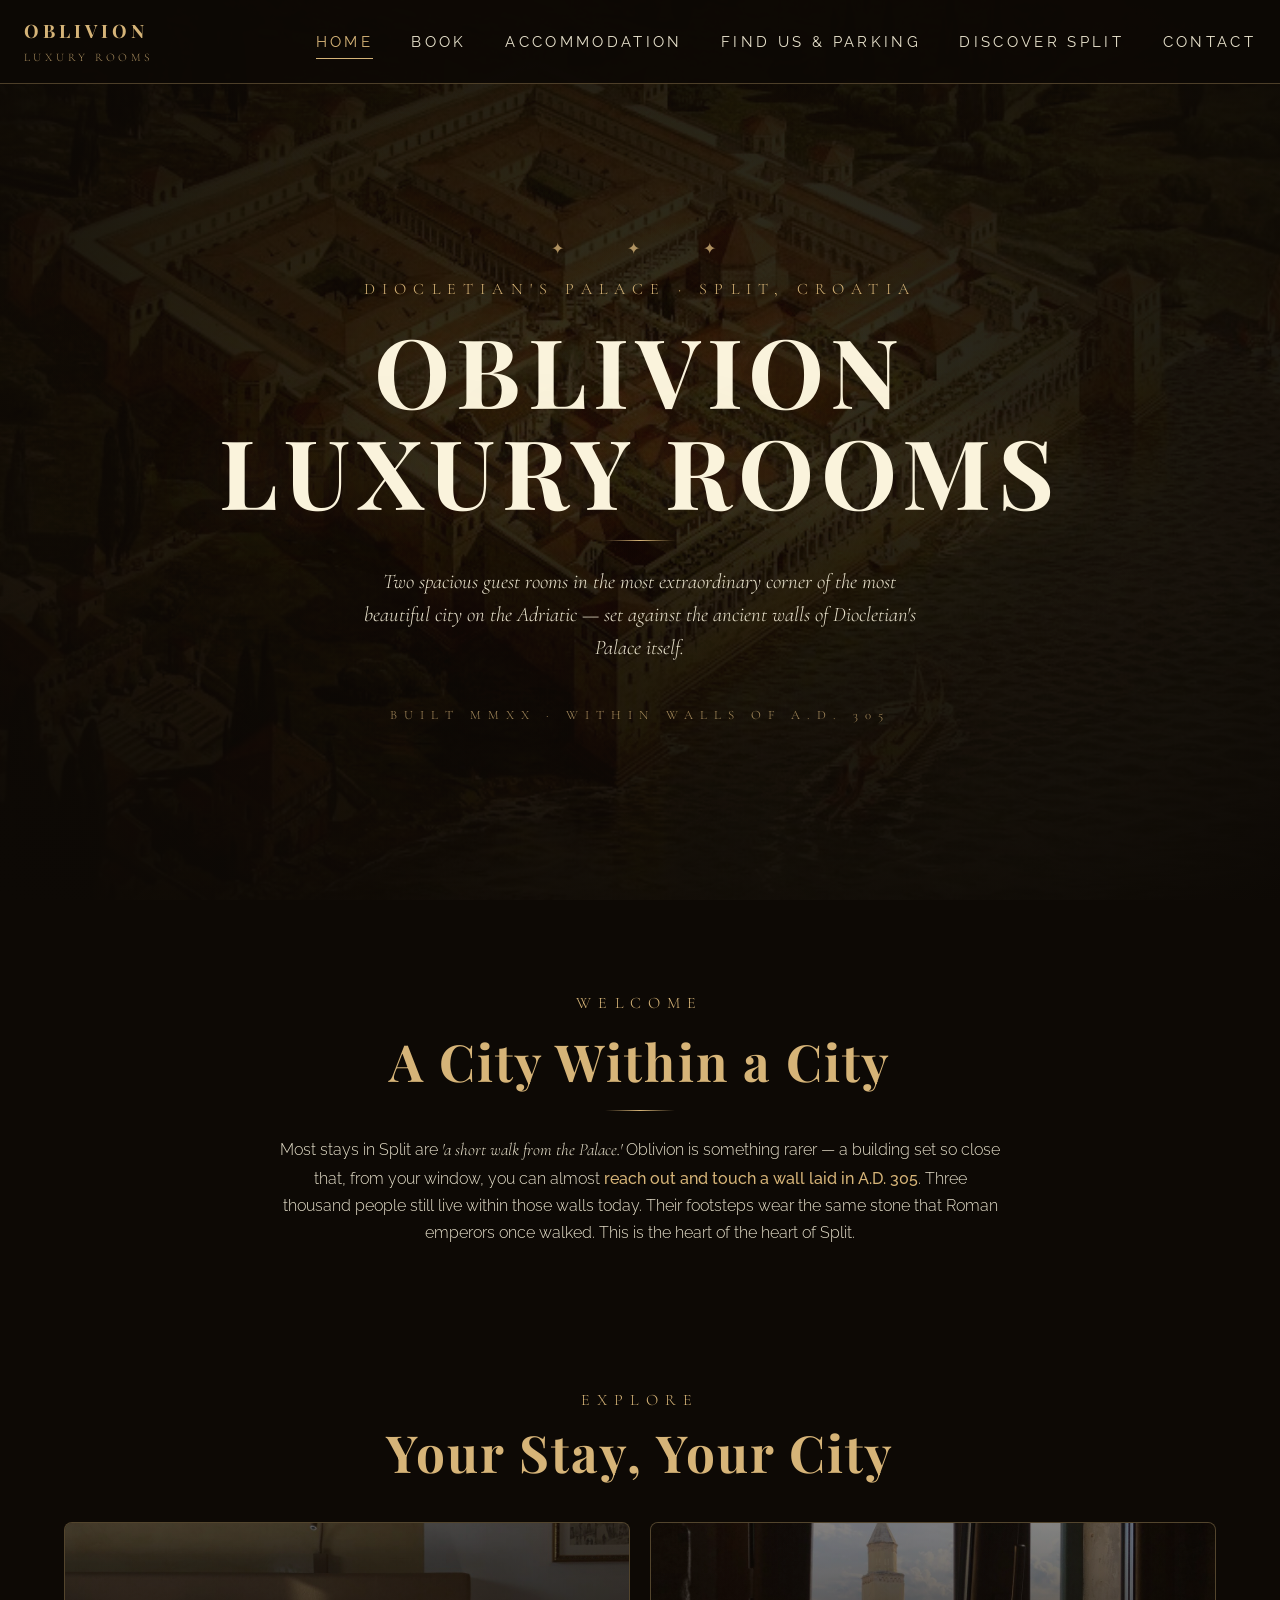
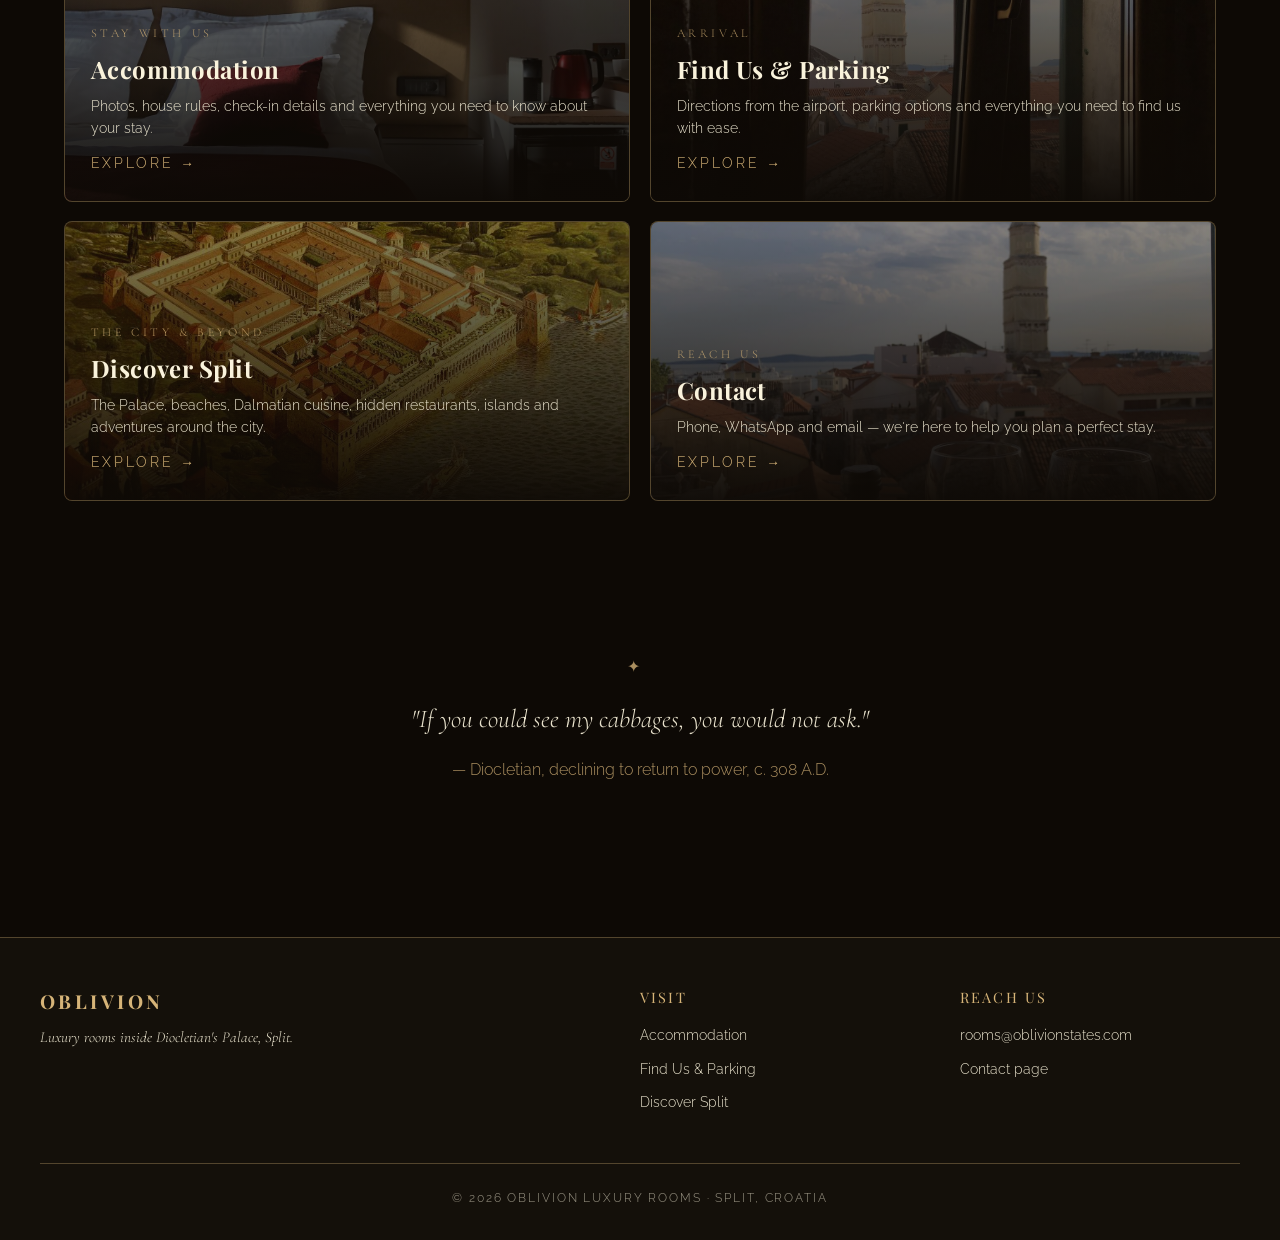
<file: index.html>
<!DOCTYPE html>
<html lang="en">
<head>
<meta charset="UTF-8">
<meta name="viewport" content="width=device-width, initial-scale=1.0">
<title>Oblivion Luxury Rooms — Diocletian's Palace, Split, Croatia</title>
<meta name="description" content="Two luxury guest rooms inside Diocletian's Palace in the heart of Split — where 1,700 years of history live and breathe.">
<!-- Open Graph / Twitter -->
<meta property="og:type" content="website">
<meta property="og:title" content="Oblivion Luxury Rooms — Inside Diocletian's Palace, Split">
<meta property="og:description" content="Two spacious guest rooms set against the ancient walls of Diocletian's Palace in the heart of Split — modern rustic interiors, sea and palace views.">
<meta property="og:url" content="https://rooms.oblivionstates.com/">
<meta property="og:image" content="https://rooms.oblivionstates.com/assets/images/split/diocletians-palace.jpg">
<meta property="og:site_name" content="Oblivion Luxury Rooms">
<meta name="twitter:card" content="summary_large_image">
<meta name="twitter:title" content="Oblivion Luxury Rooms — Inside Diocletian's Palace, Split">
<meta name="twitter:description" content="Two spacious guest rooms set against the ancient walls of Diocletian's Palace in the heart of Split — modern rustic interiors, sea and palace views.">
<meta name="twitter:image" content="https://rooms.oblivionstates.com/assets/images/split/diocletians-palace.jpg">

<link rel="icon" type="image/x-icon" href="assets/favicon/favicon.ico">
<link rel="icon" type="image/png" sizes="32x32" href="assets/favicon/favicon-32.png">
<link rel="icon" type="image/png" sizes="16x16" href="assets/favicon/favicon-16.png">
<link rel="apple-touch-icon" sizes="180x180" href="assets/favicon/apple-touch-icon.png">
<meta name="theme-color" content="#0d0905">

<link rel="preconnect" href="https://fonts.googleapis.com">
<link rel="preconnect" href="https://fonts.gstatic.com" crossorigin>
<link href="https://fonts.googleapis.com/css2?family=Playfair+Display:ital,wght@0,400;0,600;0,700;1,400&family=Raleway:wght@200;300;400;500;600&family=Cormorant+Garamond:ital,wght@0,300;0,400;1,300;1,400&display=swap" rel="stylesheet">
<link rel="stylesheet" href="assets/css/styles.css">
</head>
<body>

<!-- ─────────── NAVIGATION ─────────── -->
<nav class="nav">
  <div class="nav-inner">
    <a href="index.html" class="nav-brand">
      Oblivion
      <small>Luxury Rooms</small>
    </a>
    <button class="nav-toggle" aria-label="Menu">☰</button>
    <ul class="nav-links">
      <li><a href="index.html">Home</a></li>
      <li><a href="book.html">Book</a></li>
      <li><a href="rooms.html">Accommodation</a></li>
      <li><a href="getting-here.html">Find Us &amp; Parking</a></li>
      <li><a href="split.html">Discover Split</a></li>
      <li><a href="contact.html">Contact</a></li>
    </ul>
  </div>
</nav>

<!-- ─────────── HERO ─────────── -->
<header class="hero">
  <div class="hero-bg">
    <img src="assets/images/split/diocletians-palace.jpg" alt="Diocletian's Palace at night">
  </div>
  <div class="hero-content">
    <div class="ornament">✦ &nbsp; ✦ &nbsp; ✦</div>
    <span class="eyebrow">Diocletian's Palace · Split, Croatia</span>
    <h1 class="brand-display">OBLIVION<br>LUXURY ROOMS</h1>
    <div class="divider"></div>
    <p class="hero-tagline">Two spacious guest rooms in the most extraordinary corner of the most beautiful city on the Adriatic — set against the ancient walls of Diocletian's Palace itself.</p>
    <p class="hero-est">Built MMXX · Within walls of A.D. 305</p>
  </div>
</header>

<!-- ─────────── INTRO ─────────── -->
<section class="section">
  <div class="container text-center">
    <span class="eyebrow">Welcome</span>
    <h2 class="section-heading" style="margin-top:1rem;">A City Within a City</h2>
    <div class="divider"></div>
    <p class="body-text" style="max-width: 720px; margin: 1.5rem auto 0;">
      Most stays in Split are <em class="italic">'a short walk from the Palace.'</em> Oblivion is something rarer —
      a building set so close that, from your window, you can almost <span class="gold-em">reach out and touch a wall laid in A.D. 305</span>.
      Three thousand people still live within those walls today. Their footsteps wear the same stone that Roman emperors once walked.
      This is the heart of the heart of Split.
    </p>
  </div>
</section>

<!-- ─────────── EXPLORE TILES ─────────── -->
<section class="section-tight">
  <div class="container">
    <div class="text-center" style="margin-bottom: 2.5rem;">
      <span class="eyebrow">Explore</span>
      <h2 class="section-heading" style="margin-top: 0.6rem;">Your Stay, Your City</h2>
    </div>

    <div class="grid grid-2">
      <a href="rooms.html" class="tile">
        <div class="tile-bg"><img src="assets/images/rooms/room-37.jpg" alt="The rooms"></div>
        <div class="tile-content">
          <div class="tile-eyebrow">Stay With Us</div>
          <div class="tile-title">Accommodation</div>
          <p class="tile-desc">Photos, house rules, check-in details and everything you need to know about your stay.</p>
          <span class="tile-arrow">Explore →</span>
        </div>
      </a>

      <a href="getting-here.html" class="tile">
        <div class="tile-bg"><img src="assets/images/rooms/room-13.jpg" alt="Getting here"></div>
        <div class="tile-content">
          <div class="tile-eyebrow">Arrival</div>
          <div class="tile-title">Find Us &amp; Parking</div>
          <p class="tile-desc">Directions from the airport, parking options and everything you need to find us with ease.</p>
          <span class="tile-arrow">Explore →</span>
        </div>
      </a>

      <a href="split.html" class="tile">
        <div class="tile-bg"><img src="assets/images/split/diocletians-palace.jpg" alt="Discover Split"></div>
        <div class="tile-content">
          <div class="tile-eyebrow">The City &amp; Beyond</div>
          <div class="tile-title">Discover Split</div>
          <p class="tile-desc">The Palace, beaches, Dalmatian cuisine, hidden restaurants, islands and adventures around the city.</p>
          <span class="tile-arrow">Explore →</span>
        </div>
      </a>

      <a href="contact.html" class="tile">
        <div class="tile-bg"><img src="assets/images/rooms/room-15.jpg" alt="Contact us"></div>
        <div class="tile-content">
          <div class="tile-eyebrow">Reach Us</div>
          <div class="tile-title">Contact</div>
          <p class="tile-desc">Phone, WhatsApp and email — we're here to help you plan a perfect stay.</p>
          <span class="tile-arrow">Explore →</span>
        </div>
      </a>
    </div>
  </div>
</section>

<!-- ─────────── QUOTE / CLOSING ─────────── -->
<section class="section">
  <div class="container text-center">
    <div class="ornament">✦</div>
    <p class="italic" style="font-size: clamp(1.15rem, 2.2vw, 1.6rem); color: var(--text-dim); max-width: 700px; margin: 1.2rem auto 0; line-height: 1.6;">
      "If you could see my cabbages, you would not ask."
    </p>
    <p class="body-text" style="margin-top: 1rem; color: var(--gold-dim);">
      — Diocletian, declining to return to power, c. 308 A.D.
    </p>
  </div>
</section>

<!-- ─────────── FOOTER ─────────── -->
<footer class="footer">
  <div class="footer-inner">
    <div>
      <div class="footer-brand-name">Oblivion</div>
      <div class="footer-tagline">Luxury rooms inside Diocletian's Palace, Split.</div>
    </div>
    <div>
      <div class="footer-h">Visit</div>
      <ul>
        <li><a href="rooms.html">Accommodation</a></li>
        <li><a href="getting-here.html">Find Us &amp; Parking</a></li>
      <li><a href="split.html">Discover Split</a></li>
      </ul>
    </div>
    <div>
      <div class="footer-h">Reach Us</div>
      <ul>
        <li><a href="mailto:rooms@oblivionstates.com">rooms@oblivionstates.com</a></li>
        <li><a href="contact.html">Contact page</a></li>
      </ul>
    </div>
  </div>
  <div class="footer-bottom">
    © <span id="yr">2026</span> Oblivion Luxury Rooms · Split, Croatia
  </div>
</footer>

<script src="assets/js/main.js"></script>
<script>document.getElementById('yr').textContent = new Date().getFullYear();</script>
</body>
</html>
</file>
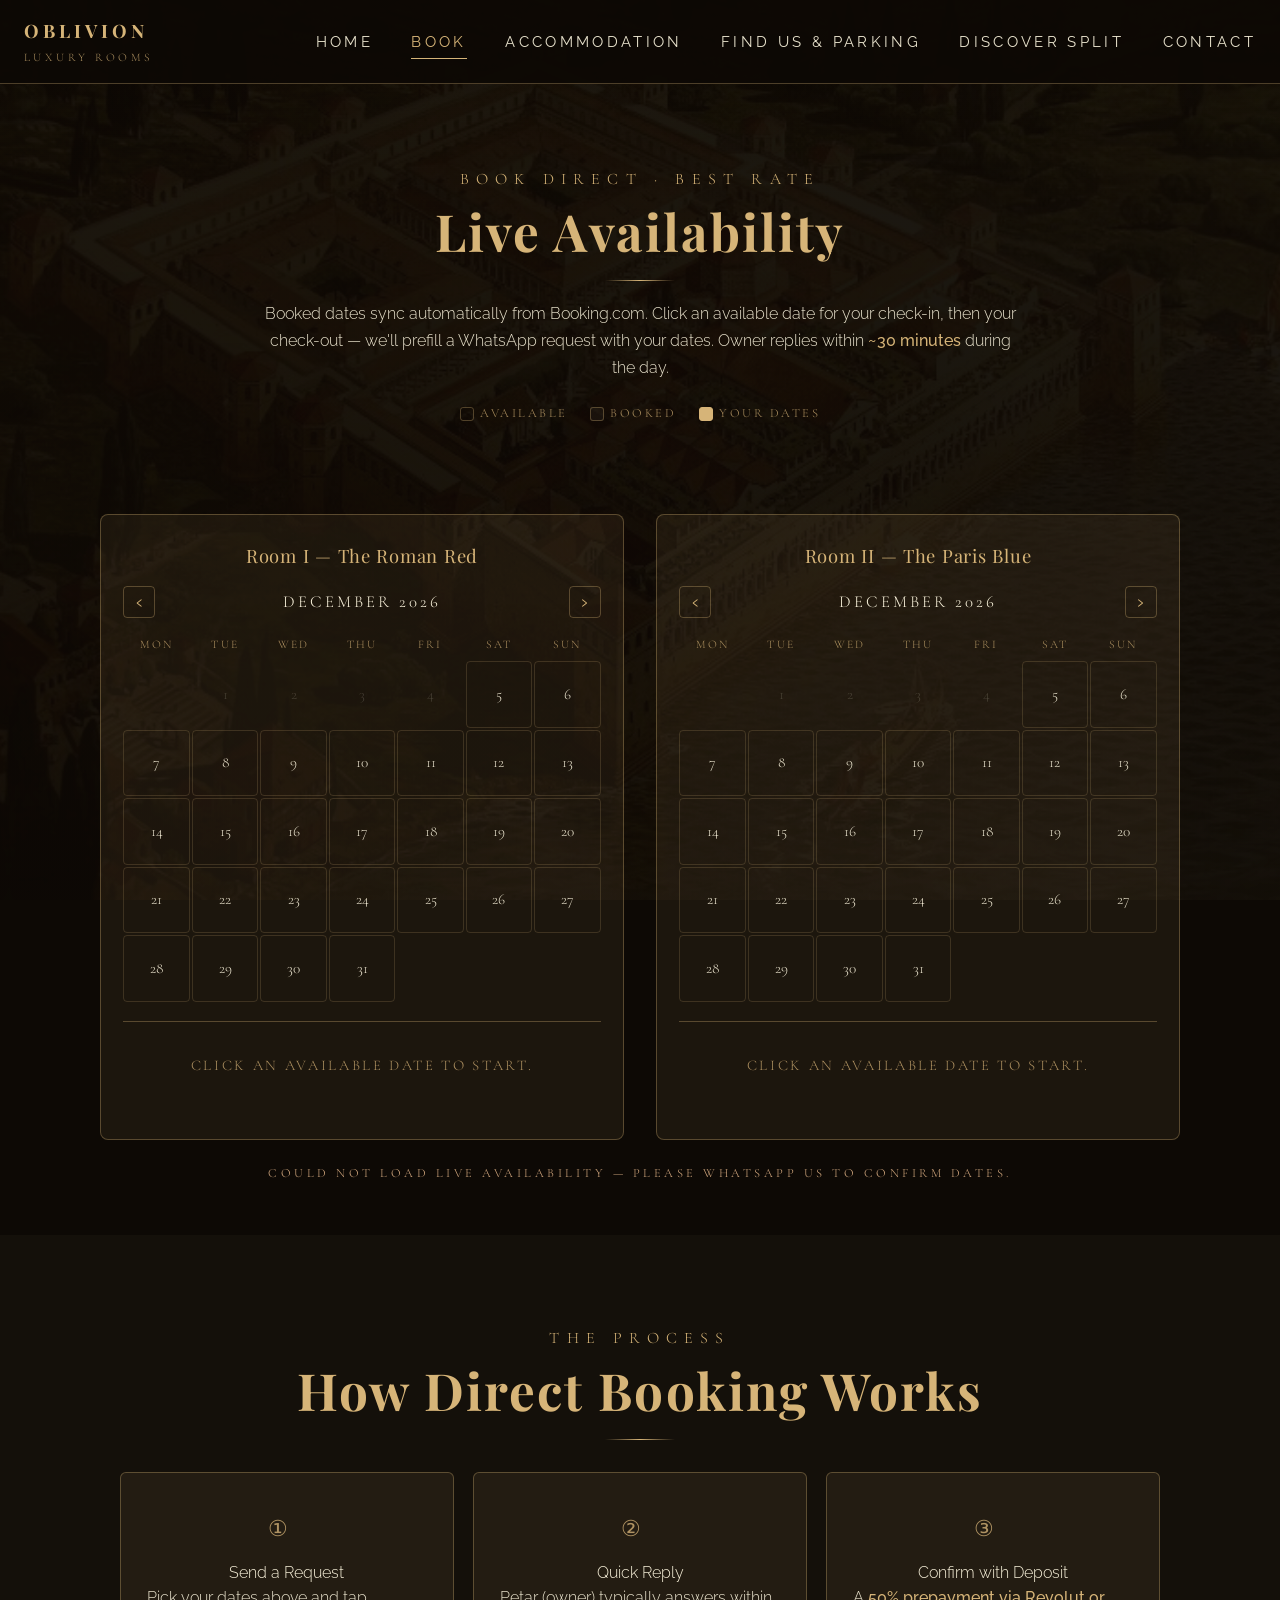
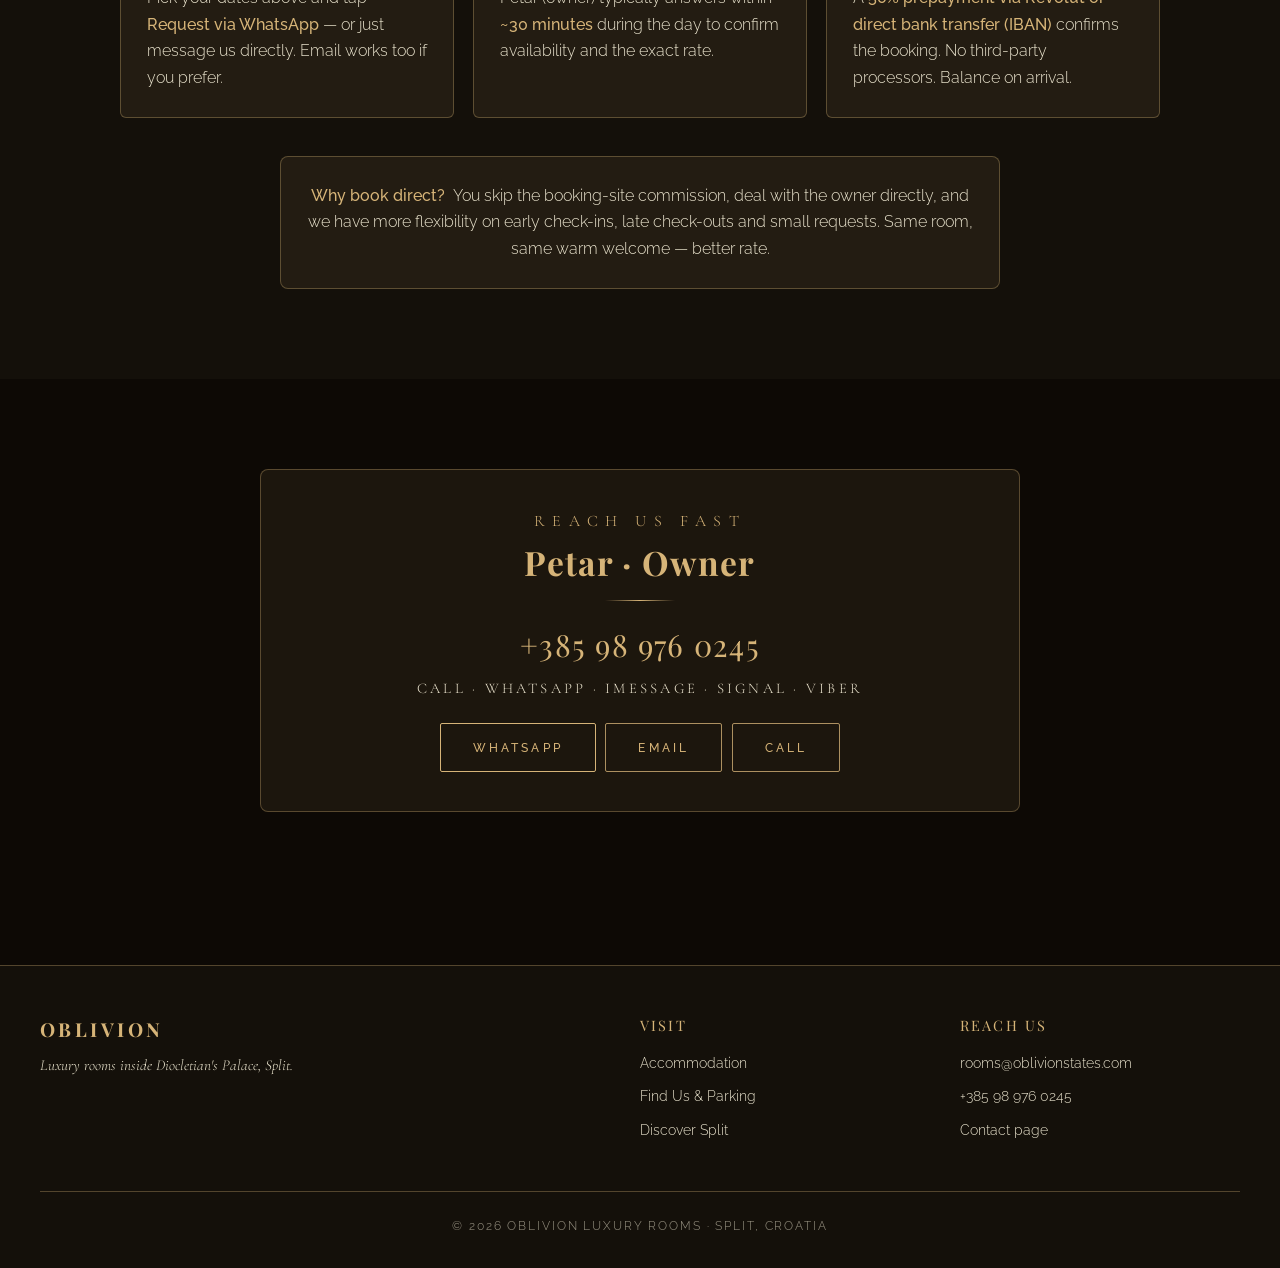
<file: book.html>
<!DOCTYPE html>
<html lang="en">
<head>
<meta charset="UTF-8">
<meta name="viewport" content="width=device-width, initial-scale=1.0">
<title>Book Direct — Oblivion Luxury Rooms, Split</title>
<meta name="description" content="Check live availability and book Oblivion Luxury Rooms direct — fastest reply on WhatsApp, prepayment via Revolut or IBAN.">
<!-- Open Graph / Twitter -->
<meta property="og:type" content="website">
<meta property="og:title" content="Book Direct — Oblivion Luxury Rooms, Split">
<meta property="og:description" content="Live availability for both rooms. Book direct via WhatsApp or email — owner replies within ~30 minutes.">
<meta property="og:url" content="https://rooms.oblivionstates.com/book.html">
<meta property="og:image" content="https://rooms.oblivionstates.com/assets/images/rooms/room-15.jpg">
<meta property="og:site_name" content="Oblivion Luxury Rooms">
<meta name="twitter:card" content="summary_large_image">
<meta name="twitter:title" content="Book Direct — Oblivion Luxury Rooms, Split">
<meta name="twitter:description" content="Live availability for both rooms. Book direct via WhatsApp or email — owner replies within ~30 minutes.">
<meta name="twitter:image" content="https://rooms.oblivionstates.com/assets/images/rooms/room-15.jpg">

<link rel="icon" type="image/x-icon" href="assets/favicon/favicon.ico">
<link rel="icon" type="image/png" sizes="32x32" href="assets/favicon/favicon-32.png">
<link rel="icon" type="image/png" sizes="16x16" href="assets/favicon/favicon-16.png">
<link rel="apple-touch-icon" sizes="180x180" href="assets/favicon/apple-touch-icon.png">
<meta name="theme-color" content="#0d0905">

<link rel="preconnect" href="https://fonts.googleapis.com">
<link rel="preconnect" href="https://fonts.gstatic.com" crossorigin>
<link href="https://fonts.googleapis.com/css2?family=Playfair+Display:ital,wght@0,400;0,600;0,700;1,400&family=Raleway:wght@200;300;400;500;600&family=Cormorant+Garamond:ital,wght@0,300;0,400;1,300;1,400&display=swap" rel="stylesheet">
<link rel="stylesheet" href="assets/css/styles.css">
</head>
<body style="padding-top: 76px;">

<!-- ─────────── NAVIGATION ─────────── -->
<nav class="nav">
  <div class="nav-inner">
    <a href="index.html" class="nav-brand">Oblivion<small>Luxury Rooms</small></a>
    <button class="nav-toggle" aria-label="Menu">☰</button>
    <ul class="nav-links">
      <li><a href="index.html">Home</a></li>
      <li><a href="book.html">Book</a></li>
      <li><a href="rooms.html">Accommodation</a></li>
      <li><a href="getting-here.html">Find Us &amp; Parking</a></li>
      <li><a href="split.html">Discover Split</a></li>
      <li><a href="contact.html">Contact</a></li>
    </ul>
  </div>
</nav>

<!-- ─────────── INTRO ─────────── -->
<section class="section">
  <div class="container">
    <div class="text-center" style="max-width: 760px; margin: 0 auto;">
      <span class="eyebrow">Book Direct · Best Rate</span>
      <h1 class="section-heading" style="margin-top: 0.6rem;">Live Availability</h1>
      <div class="divider"></div>
      <p class="body-text" style="margin-top: 1.2rem;">
        Booked dates sync automatically from Booking.com. Click an available date for your check-in, then your check-out — we'll prefill a WhatsApp request with your dates. Owner replies within <span class="gold-em">~30 minutes</span> during the day.
      </p>

      <div class="cal-legend" style="margin-top: 1.4rem;">
        <span class="cal-legend-item"><span class="cal-legend-swatch is-available"></span>Available</span>
        <span class="cal-legend-item"><span class="cal-legend-swatch is-booked"></span>Booked</span>
        <span class="cal-legend-item"><span class="cal-legend-swatch is-selected"></span>Your dates</span>
      </div>
    </div>
  </div>
</section>

<!-- ─────────── CALENDARS ─────────── -->
<section id="availability" class="section-tight" style="padding-top: 0;">
  <div class="container">
    <div class="availability-grid">
      <div class="cal-wrap" data-room="red">
        <div class="cal-room-name">Room I — The Roman Red</div>
        <div class="cal-body"></div>
        <div class="cal-summary-slot"></div>
      </div>
      <div class="cal-wrap" data-room="blue">
        <div class="cal-room-name">Room II — The Paris Blue</div>
        <div class="cal-body"></div>
        <div class="cal-summary-slot"></div>
      </div>
    </div>

    <div class="cal-status">Loading live availability…</div>
  </div>
</section>

<!-- ─────────── HOW DIRECT BOOKING WORKS ─────────── -->
<section class="section" style="background: var(--bg-soft);">
  <div class="container">
    <div class="text-center" style="margin-bottom: 2rem;">
      <span class="eyebrow">The Process</span>
      <h2 class="section-heading" style="margin-top: 0.6rem;">How Direct Booking Works</h2>
      <div class="divider"></div>
    </div>

    <div class="grid grid-3" style="max-width: 1040px; margin: 0 auto;">
      <div class="card text-center">
        <div class="ornament" style="font-size: 1.4rem;">①</div>
        <div class="card-h" style="margin-top: 0.6rem;">Send a Request</div>
        <div class="card-body">
          Pick your dates above and tap <span class="gold-em">Request via WhatsApp</span> — or just message us directly. Email works too if you prefer.
        </div>
      </div>
      <div class="card text-center">
        <div class="ornament" style="font-size: 1.4rem;">②</div>
        <div class="card-h" style="margin-top: 0.6rem;">Quick Reply</div>
        <div class="card-body">
          Petar (owner) typically answers within <span class="gold-em">~30 minutes</span> during the day to confirm availability and the exact rate.
        </div>
      </div>
      <div class="card text-center">
        <div class="ornament" style="font-size: 1.4rem;">③</div>
        <div class="card-h" style="margin-top: 0.6rem;">Confirm with Deposit</div>
        <div class="card-body">
          A <span class="gold-em">50% prepayment via Revolut or direct bank transfer (IBAN)</span> confirms the booking. No third-party processors. Balance on arrival.
        </div>
      </div>
    </div>

    <div class="text-center" style="margin: 2.4rem auto 0; max-width: 720px; padding: 1.6rem 1.4rem; border: 1px solid var(--gold-faint); border-radius: 8px; background: var(--gold-bg);">
      <p class="body-text" style="font-size: 0.98rem;">
        <span class="gold-em">Why book direct?</span> &nbsp;You skip the booking-site commission, deal with the owner directly, and we have more flexibility on early check-ins, late check-outs and small requests. Same room, same warm welcome — better rate.
      </p>
    </div>
  </div>
</section>

<!-- ─────────── FAST CONTACT ─────────── -->
<section class="section">
  <div class="container">
    <div class="text-center" style="max-width: 760px; margin: 0 auto; padding: 2.4rem 1.6rem; border: 1px solid var(--gold-faint); border-radius: 8px; background: var(--gold-bg);">
      <span class="eyebrow">Reach Us Fast</span>
      <h2 class="section-heading" style="margin-top: 0.5rem; font-size: clamp(1.5rem, 2.8vw, 2.1rem);">Petar · Owner</h2>
      <div class="divider"></div>

      <div style="margin-top: 1.2rem; font-family: 'Playfair Display', serif; font-size: clamp(1.3rem, 3vw, 1.9rem); color: var(--gold); letter-spacing: 0.04em;">
        <a href="tel:+385989760245" style="color: var(--gold);">+385 98 976 0245</a>
      </div>
      <p style="margin-top: 0.5rem; font-family: 'Cormorant Garamond', serif; color: var(--text-dim); font-size: 0.92rem; letter-spacing: 0.22em; text-transform: uppercase;">
        Call · WhatsApp · iMessage · Signal · Viber
      </p>

      <div style="margin-top: 1.4rem; display: flex; gap: 0.6rem; justify-content: center; flex-wrap: wrap;">
        <a href="https://wa.me/385989760245?text=Hi%20Petar%2C%20I%27d%20like%20to%20check%20availability%20at%20Oblivion%20for%20%5Bdates%5D." target="_blank" rel="noopener" class="btn">WhatsApp</a>
        <a href="mailto:rooms@oblivionstates.com?subject=Booking%20Enquiry%20%E2%80%94%20Oblivion%20Luxury%20Rooms" class="btn btn-ghost">Email</a>
        <a href="tel:+385989760245" class="btn btn-ghost">Call</a>
      </div>
    </div>
  </div>
</section>

<!-- ─────────── FOOTER ─────────── -->
<footer class="footer">
  <div class="footer-inner">
    <div>
      <div class="footer-brand-name">Oblivion</div>
      <div class="footer-tagline">Luxury rooms inside Diocletian's Palace, Split.</div>
    </div>
    <div>
      <div class="footer-h">Visit</div>
      <ul>
        <li><a href="rooms.html">Accommodation</a></li>
        <li><a href="getting-here.html">Find Us &amp; Parking</a></li>
        <li><a href="split.html">Discover Split</a></li>
      </ul>
    </div>
    <div>
      <div class="footer-h">Reach Us</div>
      <ul>
        <li><a href="mailto:rooms@oblivionstates.com">rooms@oblivionstates.com</a></li>
        <li><a href="tel:+385989760245">+385 98 976 0245</a></li>
        <li><a href="contact.html">Contact page</a></li>
      </ul>
    </div>
  </div>
  <div class="footer-bottom">© <span id="yr">2026</span> Oblivion Luxury Rooms · Split, Croatia</div>
</footer>

<script src="assets/js/main.js"></script>
<script src="assets/js/availability.js"></script>
<script>document.getElementById('yr').textContent = new Date().getFullYear();</script>
</body>
</html>
</file>
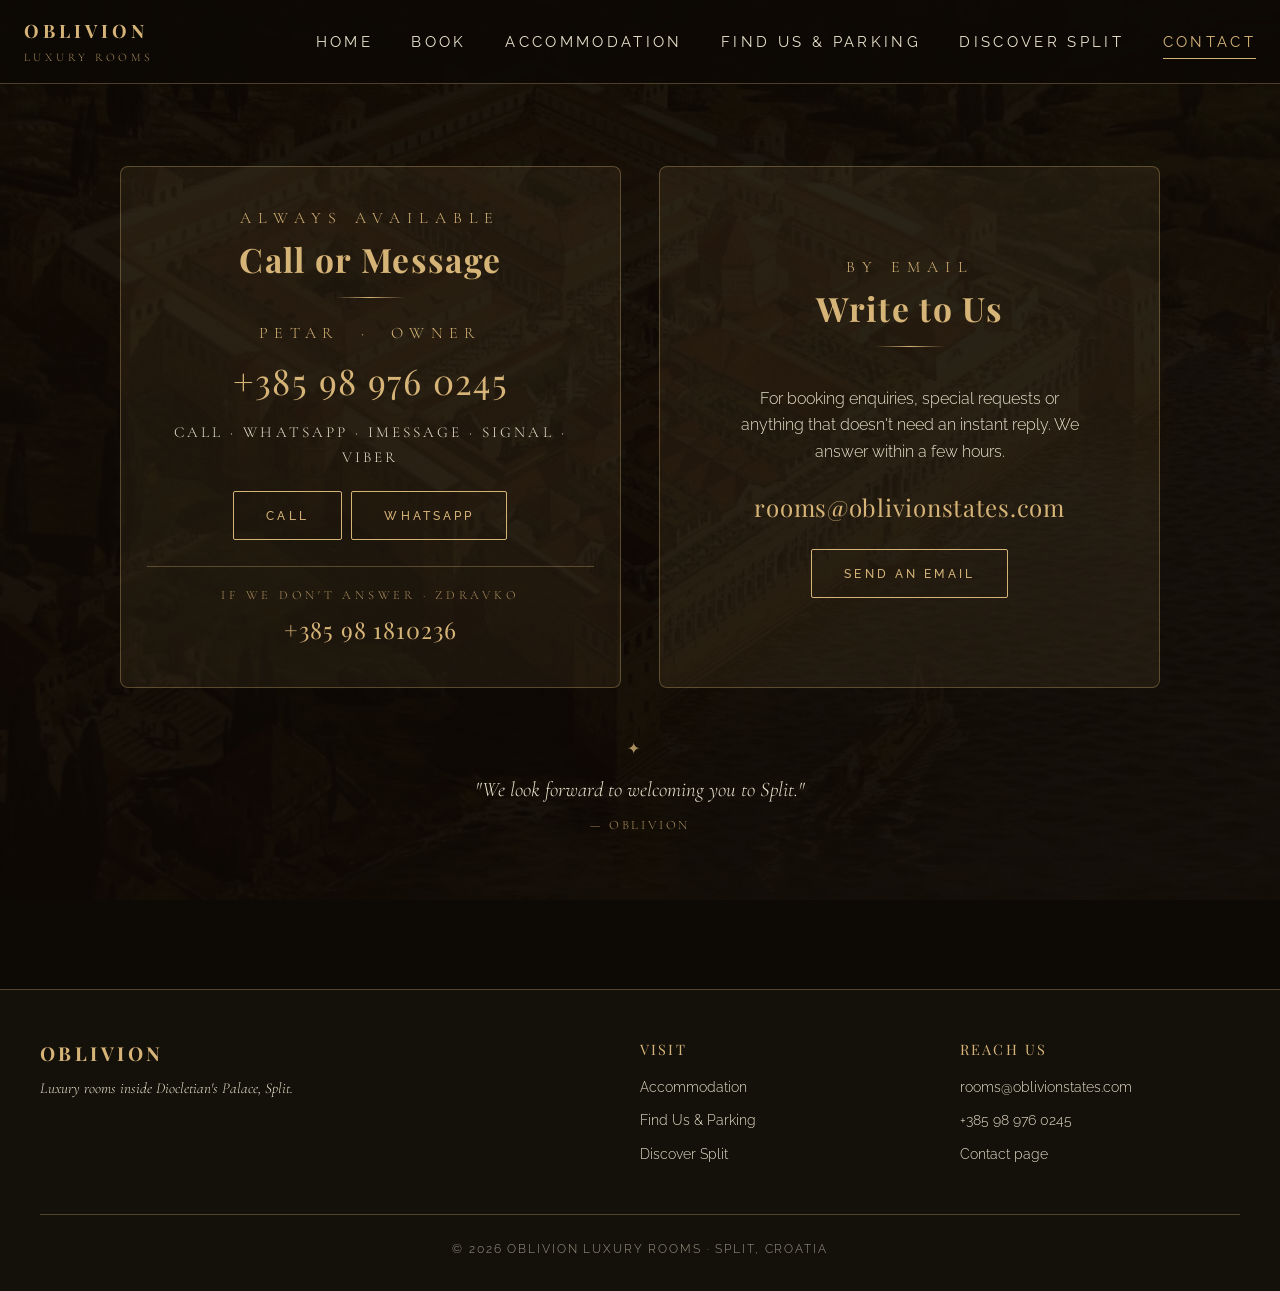
<file: contact.html>
<!DOCTYPE html>
<html lang="en">
<head>
<meta charset="UTF-8">
<meta name="viewport" content="width=device-width, initial-scale=1.0">
<title>Contact — Oblivion Luxury Rooms, Split</title>
<meta name="description" content="Get in touch with Oblivion Luxury Rooms — phone, WhatsApp, email and address in Split, Croatia.">
<!-- Open Graph / Twitter -->
<meta property="og:type" content="website">
<meta property="og:title" content="Contact — Oblivion Luxury Rooms, Split">
<meta property="og:description" content="Get in touch with Oblivion Luxury Rooms — phone, WhatsApp, email. Owner Petar replies within minutes.">
<meta property="og:url" content="https://rooms.oblivionstates.com/contact.html">
<meta property="og:image" content="https://rooms.oblivionstates.com/assets/images/rooms/room-15.jpg">
<meta property="og:site_name" content="Oblivion Luxury Rooms">
<meta name="twitter:card" content="summary_large_image">
<meta name="twitter:title" content="Contact — Oblivion Luxury Rooms, Split">
<meta name="twitter:description" content="Get in touch with Oblivion Luxury Rooms — phone, WhatsApp, email. Owner Petar replies within minutes.">
<meta name="twitter:image" content="https://rooms.oblivionstates.com/assets/images/rooms/room-15.jpg">

<link rel="icon" type="image/x-icon" href="assets/favicon/favicon.ico">
<link rel="icon" type="image/png" sizes="32x32" href="assets/favicon/favicon-32.png">
<link rel="icon" type="image/png" sizes="16x16" href="assets/favicon/favicon-16.png">
<link rel="apple-touch-icon" sizes="180x180" href="assets/favicon/apple-touch-icon.png">
<meta name="theme-color" content="#0d0905">

<link rel="preconnect" href="https://fonts.googleapis.com">
<link rel="preconnect" href="https://fonts.gstatic.com" crossorigin>
<link href="https://fonts.googleapis.com/css2?family=Playfair+Display:ital,wght@0,400;0,600;0,700;1,400&family=Raleway:wght@200;300;400;500;600&family=Cormorant+Garamond:ital,wght@0,300;0,400;1,300;1,400&display=swap" rel="stylesheet">
<link rel="stylesheet" href="assets/css/styles.css">
</head>
<body style="padding-top: 76px;">

<!-- ─────────── NAVIGATION ─────────── -->
<nav class="nav">
  <div class="nav-inner">
    <a href="index.html" class="nav-brand">Oblivion<small>Luxury Rooms</small></a>
    <button class="nav-toggle" aria-label="Menu">☰</button>
    <ul class="nav-links">
      <li><a href="index.html">Home</a></li>
      <li><a href="book.html">Book</a></li>
      <li><a href="rooms.html">Accommodation</a></li>
      <li><a href="getting-here.html">Find Us &amp; Parking</a></li>
      <li><a href="split.html">Discover Split</a></li>
      <li><a href="contact.html">Contact</a></li>
    </ul>
  </div>
</nav>


<!-- ─────────── CONTACT — TWO COLUMNS ─────────── -->
<section class="section">
  <div class="container">
    <div class="grid grid-2" style="gap: 2.4rem; max-width: 1040px; margin: 0 auto; align-items: stretch;">

      <!-- LEFT — phone -->
      <div class="text-center" style="padding: 2.4rem 1.6rem; border: 1px solid var(--gold-faint); border-radius: 8px; background: var(--gold-bg);">
        <span class="eyebrow">Always Available</span>
        <h2 class="section-heading" style="margin-top: 0.5rem; font-size: clamp(1.5rem, 2.8vw, 2.1rem);">Call or Message</h2>
        <div class="divider"></div>

        <p style="margin-top: 1.4rem; font-family: 'Cormorant Garamond', serif; color: var(--gold); font-size: 1rem; letter-spacing: 0.4em; text-transform: uppercase;">Petar &nbsp;·&nbsp; Owner</p>
        <div style="margin-top: 0.4rem; font-family: 'Playfair Display', serif; font-size: clamp(1.5rem, 3.4vw, 2.2rem); color: var(--gold); letter-spacing: 0.04em;">
          <a href="tel:+385989760245" style="color: var(--gold);">+385 98 976 0245</a>
        </div>
        <p style="margin-top: 0.7rem; font-family: 'Cormorant Garamond', serif; color: var(--text-dim); font-size: 0.95rem; letter-spacing: 0.2em; text-transform: uppercase;">
          Call · WhatsApp · iMessage · Signal · Viber
        </p>

        <div style="margin-top: 1.4rem; display: flex; gap: 0.6rem; justify-content: center; flex-wrap: wrap;">
          <a href="tel:+385989760245" class="btn">Call</a>
          <a href="https://wa.me/385989760245" target="_blank" rel="noopener" class="btn">WhatsApp</a>
        </div>

        <!-- Backup -->
        <div style="margin-top: 1.6rem; padding-top: 1.2rem; border-top: 1px solid var(--gold-faint);">
          <p style="font-family: 'Cormorant Garamond', serif; color: var(--gold-dim); font-size: 0.78rem; letter-spacing: 0.3em; text-transform: uppercase;">If we don't answer · Zdravko</p>
          <div style="margin-top: 0.3rem; font-family: 'Playfair Display', serif; font-size: clamp(1.1rem, 2.4vw, 1.45rem); color: var(--gold); letter-spacing: 0.04em;">
            <a href="tel:+385981810236" style="color: var(--gold);">+385 98 1810236</a>
          </div>
        </div>
      </div>

      <!-- RIGHT — email -->
      <div class="text-center" style="padding: 2.4rem 1.6rem; border: 1px solid var(--gold-faint); border-radius: 8px; background: var(--gold-bg); display: flex; flex-direction: column; justify-content: center;">
        <span class="eyebrow">By Email</span>
        <h2 class="section-heading" style="margin-top: 0.5rem; font-size: clamp(1.5rem, 2.8vw, 2.1rem);">Write to Us</h2>
        <div class="divider"></div>

        <p class="body-text" style="margin-top: 1.2rem; max-width: 360px; margin-left: auto; margin-right: auto; font-size: 0.98rem;">
          For booking enquiries, special requests or anything that doesn't need an instant reply. We answer within a few hours.
        </p>

        <div style="margin-top: 1.4rem; font-family: 'Playfair Display', serif; font-size: clamp(1.05rem, 2.2vw, 1.5rem); color: var(--gold); letter-spacing: 0.03em;">
          <a href="mailto:rooms@oblivionstates.com" style="color: var(--gold);">rooms@oblivionstates.com</a>
        </div>

        <div style="margin-top: 1.4rem;">
          <a href="mailto:rooms@oblivionstates.com" class="btn">Send an Email</a>
        </div>
      </div>

    </div>

    <!-- Closing line -->
    <div class="text-center" style="margin-top: 3rem;">
      <div class="ornament">✦</div>
      <p class="italic" style="font-size: clamp(1.05rem, 1.8vw, 1.3rem); color: var(--text-dim); max-width: 620px; margin: 0.8rem auto 0; line-height: 1.5;">
        "We look forward to welcoming you to Split."
      </p>
      <p style="margin-top: 0.6rem; color: var(--gold-dim); letter-spacing: 0.2em; text-transform: uppercase; font-size: 0.8rem; font-family: 'Cormorant Garamond', serif;">
        — Oblivion
      </p>
    </div>
  </div>
</section>

<!-- ─────────── FOOTER ─────────── -->
<footer class="footer">
  <div class="footer-inner">
    <div>
      <div class="footer-brand-name">Oblivion</div>
      <div class="footer-tagline">Luxury rooms inside Diocletian's Palace, Split.</div>
    </div>
    <div>
      <div class="footer-h">Visit</div>
      <ul>
        <li><a href="rooms.html">Accommodation</a></li>
        <li><a href="getting-here.html">Find Us &amp; Parking</a></li>
      <li><a href="split.html">Discover Split</a></li>
      </ul>
    </div>
    <div>
      <div class="footer-h">Reach Us</div>
      <ul>
        <li><a href="mailto:rooms@oblivionstates.com">rooms@oblivionstates.com</a></li>
        <li><a href="tel:+385989760245">+385 98 976 0245</a></li>
        <li><a href="contact.html">Contact page</a></li>
      </ul>
    </div>
  </div>
  <div class="footer-bottom">© <span id="yr">2026</span> Oblivion Luxury Rooms · Split, Croatia</div>
</footer>

<script src="assets/js/main.js"></script>
<script>document.getElementById('yr').textContent = new Date().getFullYear();</script>
</body>
</html>
</file>
<file: assets/css/styles.css>
/* ═══════════════════════════════════════════════════════════
   OBLIVION ROOMS — Shared Styles
   ═══════════════════════════════════════════════════════════ */

:root {
  --bg:           #0d0905;
  --bg-soft:      #14100a;
  --bg-card:      #1a1208;
  --gold:         #d6b478;          /* brighter gold for stronger contrast */
  --gold-bright:  #efd498;
  --gold-dim:     rgba(214, 180, 120, 0.78);
  --gold-faint:   rgba(214, 180, 120, 0.32);
  --gold-bg:      rgba(214, 180, 120, 0.08);
  --text:         #faf3dc;
  --text-dim:     rgba(250, 243, 220, 0.92);
  --text-faint:   rgba(250, 243, 220, 0.6);
  --blue-accent:  #7ecce8;
}

*, *::before, *::after { box-sizing: border-box; margin: 0; padding: 0; }

html { scroll-behavior: smooth; }

body {
  background: var(--bg);
  color: var(--text);
  font-family: 'Raleway', 'Helvetica Neue', sans-serif;
  font-weight: 300;
  line-height: 1.6;
  -webkit-font-smoothing: antialiased;
  -moz-osx-font-smoothing: grayscale;
  min-height: 100vh;
  overflow-x: clip;     /* clip = no horizontal scroll, keeps position:sticky working on iOS Safari */
  position: relative;
  isolation: isolate;   /* gives body its own stacking context so the bg pseudo-elements layer correctly */
}

/* Site-wide palace atmosphere — fixed background that stays in place as you scroll.
   Very low opacity + heavy dark gradient = warm depth, not a competing photo. */
body::before {
  content: '';
  position: fixed;
  inset: 0;
  background-image: url('../images/split/diocletians-palace.jpg');
  background-position: center;
  background-size: cover;
  background-repeat: no-repeat;
  opacity: 0.13;
  filter: contrast(1.05) saturate(0.85);
  z-index: -2;
  pointer-events: none;
}
body::after {
  content: '';
  position: fixed;
  inset: 0;
  background: linear-gradient(180deg, rgba(13, 9, 5, 0.5) 0%, rgba(13, 9, 5, 0.65) 100%);
  z-index: -1;
  pointer-events: none;
}

img { max-width: 100%; display: block; height: auto; }
a { color: var(--gold); text-decoration: none; transition: color 0.2s; }
a:hover { color: var(--gold-bright); }

/* ─── Typography ─── */
.brand-display {
  font-family: 'Playfair Display', Georgia, serif;
  font-weight: 700;
  letter-spacing: 0.07em;
  line-height: 1.05;
  color: var(--text);
  text-shadow: 0 0 80px rgba(201, 168, 112, 0.25);
}
.eyebrow {
  font-family: 'Cormorant Garamond', Georgia, serif;
  font-weight: 300;
  letter-spacing: 0.45em;
  text-transform: uppercase;
  color: var(--gold);
}
.section-heading {
  font-family: 'Playfair Display', Georgia, serif;
  font-weight: 700;
  color: var(--gold);
  letter-spacing: 0.04em;
  line-height: 1.15;
  font-size: clamp(1.8rem, 4.2vw, 3.2rem);
}
.section-sub {
  font-family: 'Cormorant Garamond', Georgia, serif;
  font-weight: 300;
  font-size: clamp(0.96rem, 1.7vw, 1.18rem);
  letter-spacing: 0.28em;
  text-transform: uppercase;
  color: var(--gold-dim);
  margin-top: 0.5rem;
}
.body-text {
  font-size: clamp(1rem, 1.2vw, 1.12rem);
  color: var(--text-dim);
  line-height: 1.7;
}
.gold-em { color: var(--gold); font-weight: 500; }
.italic { font-family: 'Cormorant Garamond', Georgia, serif; font-style: italic; font-size: 1.08em; }

/* ─── Divider ─── */
.divider {
  width: 70px; height: 1px;
  background: linear-gradient(90deg, transparent, var(--gold), transparent);
  margin: 1.2rem auto;
}
.ornament {
  font-size: 1rem;
  letter-spacing: 0.8em;
  color: var(--gold-dim);
  text-align: center;
  margin: 0.8rem 0;
}

/* ─── Layout ─── */
.container {
  width: 100%;
  max-width: 1200px;
  margin: 0 auto;
  padding: 0 1.5rem;
}
.section {
  padding: clamp(3.5rem, 7vw, 6rem) 0;
}
.section-tight { padding: clamp(2rem, 4vw, 3.5rem) 0; }
.text-center { text-align: center; }

/* ─── Navigation ─── */
.nav {
  position: fixed;
  top: 0; left: 0; right: 0;
  z-index: 100;
  padding: 1rem 0;
  background: rgba(13, 9, 5, 0.95);   /* solid-ish — no backdrop-filter so position:fixed children work */
  border-bottom: 1px solid var(--gold-faint);
  transition: background 0.3s ease;
}
.nav-inner {
  display: flex;
  align-items: center;
  justify-content: space-between;
  max-width: 1300px;
  margin: 0 auto;
  padding: 0 1.5rem;
}
.nav-brand {
  font-family: 'Playfair Display', Georgia, serif;
  font-weight: 700;
  letter-spacing: 0.22em;
  color: var(--gold);
  font-size: 1.15rem;
  text-transform: uppercase;
}
.nav-brand:hover { color: var(--gold-bright); }
.nav-brand small {
  display: block;
  font-family: 'Cormorant Garamond', Georgia, serif;
  font-weight: 300;
  letter-spacing: 0.3em;
  font-size: 0.72rem;
  color: var(--gold-dim);
  margin-top: 3px;
}
.nav-links {
  display: flex;
  gap: 2.4rem;
  list-style: none;
}
.nav-links a {
  font-family: 'Raleway', sans-serif;
  color: var(--text-dim);
  font-size: 0.95rem;
  font-weight: 400;
  letter-spacing: 0.22em;
  text-transform: uppercase;
  position: relative;
  padding: 0.3rem 0;
}
.nav-links a:hover { color: var(--gold); }
.nav-links a.active { color: var(--gold); }
.nav-links a.active::after {
  content: '';
  position: absolute;
  bottom: -4px;
  left: 0; right: 0;
  height: 1px;
  background: var(--gold);
}
.nav-toggle {
  display: none;
  background: none;
  border: none;
  color: var(--gold);
  font-size: 1.8rem;
  cursor: pointer;
  padding: 0.4rem 0.6rem;
  min-width: 48px;
  min-height: 48px;
  line-height: 1;
  border-radius: 4px;
  transition: background 0.2s;
}
.nav-toggle:active { background: rgba(214, 180, 120, 0.15); }

/* ─── Hero ─── */
.hero {
  position: relative;
  min-height: 100vh;
  display: flex;
  flex-direction: column;
  justify-content: center;
  align-items: center;
  text-align: center;
  padding: 7rem 2rem 4rem;
  overflow: hidden;
}
.hero-bg {
  position: absolute;
  inset: 0;
  z-index: 0;
}
.hero-bg img {
  width: 100%;
  height: 100%;
  object-fit: cover;
  opacity: 0.55;
  filter: contrast(1.08) saturate(0.9);
}
.hero-bg::after {
  content: '';
  position: absolute;
  inset: 0;
  background:
    radial-gradient(ellipse at center, rgba(13, 9, 5, 0.32) 0%, rgba(13, 9, 5, 0.78) 75%, var(--bg) 100%),
    linear-gradient(180deg, rgba(13, 9, 5, 0.42) 0%, rgba(13, 9, 5, 0.7) 100%);
}
.hero-content { position: relative; z-index: 1; max-width: 900px; }
.hero h1 { font-size: clamp(2.6rem, 8vw, 6rem); margin: 1rem 0; }
.hero .eyebrow { font-size: clamp(0.75rem, 1.4vw, 1rem); display: block; margin: 1rem 0; }
.hero-tagline {
  font-family: 'Cormorant Garamond', Georgia, serif;
  font-style: italic;
  font-size: clamp(1.05rem, 1.8vw, 1.3rem);
  color: var(--text-dim);
  max-width: 560px;
  margin: 1.5rem auto 0;
  line-height: 1.6;
}
.hero-est {
  font-family: 'Cormorant Garamond', Georgia, serif;
  font-size: clamp(0.7rem, 1vw, 0.85rem);
  color: var(--gold-dim);
  letter-spacing: 0.55em;
  text-transform: uppercase;
  margin-top: 2.5rem;
}

/* ─── Page Header (smaller hero for inner pages) ─── */
.page-head {
  padding: 9rem 1.5rem 4rem;
  text-align: center;
  position: relative;
  border-bottom: 1px solid var(--gold-faint);
}
.page-head h1 {
  font-family: 'Playfair Display', Georgia, serif;
  font-size: clamp(2rem, 5vw, 3.6rem);
  color: var(--gold);
  font-weight: 700;
  letter-spacing: 0.04em;
}
.page-head .eyebrow {
  font-size: clamp(0.7rem, 1.2vw, 0.85rem);
  display: block;
  margin-bottom: 1rem;
}
.page-head p { color: var(--text-dim); margin-top: 1rem; max-width: 640px; margin-left: auto; margin-right: auto; }

/* ─── Cards ─── */
.card {
  background: var(--gold-bg);
  border: 1px solid var(--gold-faint);
  border-radius: 6px;
  padding: 1.6rem 1.6rem;
  transition: transform 0.25s, border-color 0.25s, background 0.25s;
  text-align: center;
}
.card .card-body { text-align: left; }
.card:hover {
  border-color: var(--gold-dim);
  background: rgba(201, 168, 112, 0.08);
  transform: translateY(-2px);
}
.card-title {
  font-family: 'Playfair Display', Georgia, serif;
  font-size: 1.12rem;
  color: var(--gold);
  margin-bottom: 0.6rem;
  font-weight: 600;
}
.card-body { color: var(--text-dim); font-size: 1rem; line-height: 1.65; }

/* ─── Grids ─── */
.grid { display: grid; gap: 1.2rem; }
.grid-2 { grid-template-columns: repeat(2, 1fr); }
.grid-3 { grid-template-columns: repeat(3, 1fr); }
.grid-4 { grid-template-columns: repeat(4, 1fr); }

/* ─── Link cards (home page big tiles) ─── */
.tile {
  position: relative;
  display: flex;
  flex-direction: column;
  justify-content: flex-end;
  min-height: 280px;
  padding: 1.6rem;
  border: 1px solid var(--gold-faint);
  border-radius: 8px;
  overflow: hidden;
  background: var(--bg-soft);
  transition: transform 0.3s, border-color 0.3s;
  text-decoration: none;
}
.tile:hover { transform: translateY(-3px); border-color: var(--gold-dim); }
.tile-bg {
  position: absolute;
  inset: 0;
  z-index: 0;
}
.tile-bg img {
  width: 100%; height: 100%;
  object-fit: cover;
  opacity: 0.55;
  transition: opacity 0.4s, transform 0.6s;
}
.tile:hover .tile-bg img { opacity: 0.7; transform: scale(1.03); }
.tile-bg::after {
  content: '';
  position: absolute;
  inset: 0;
  background: linear-gradient(180deg, rgba(13, 9, 5, 0.1) 0%, rgba(13, 9, 5, 0.5) 50%, rgba(13, 9, 5, 0.95) 100%);
}
/* Optional spotlight callout INSIDE a tile-bg */
.tile-bg .tile-callout {
  position: absolute;
  border: 2px solid var(--gold);
  border-radius: 3px;
  box-shadow: 0 0 18px rgba(214, 180, 120, 0.55), inset 0 0 0 1px rgba(255, 255, 255, 0.15);
  pointer-events: none;
  z-index: 1;
}
.tile-content {
  position: relative;
  z-index: 1;
}
.tile-eyebrow {
  font-family: 'Cormorant Garamond', serif;
  font-size: 0.75rem;
  letter-spacing: 0.3em;
  text-transform: uppercase;
  color: var(--gold-dim);
  margin-bottom: 0.4rem;
}
.tile-title {
  font-family: 'Playfair Display', serif;
  font-size: 1.5rem;
  color: var(--text);
  font-weight: 700;
  letter-spacing: 0.02em;
  margin-bottom: 0.5rem;
}
.tile-desc {
  color: var(--text-dim);
  font-size: 0.88rem;
  line-height: 1.55;
}
.tile-arrow {
  display: inline-block;
  margin-top: 0.8rem;
  color: var(--gold);
  font-size: 0.85rem;
  letter-spacing: 0.2em;
  text-transform: uppercase;
}

/* ─── Item list (used on Split/Rooms pages) ─── */
.item-list { display: flex; flex-direction: column; }
.item {
  display: flex;
  gap: 1.2rem;
  padding: 1.2rem 0;
  border-bottom: 1px solid rgba(201, 168, 112, 0.09);
}
.item:last-child { border-bottom: none; }
.item-icon {
  font-size: 0.95rem;
  color: var(--gold);
  min-width: 2.4rem;
  text-align: center;
  margin-top: 5px;
  flex-shrink: 0;
}
.item-title {
  font-family: 'Playfair Display', serif;
  font-size: 1.1rem;
  color: var(--gold);
  margin-bottom: 0.35rem;
  font-weight: 600;
}
.item-desc { color: var(--text-dim); font-size: 1rem; line-height: 1.65; }

/* ─── Rule rows (house rules / info) ─── */
.rule-list { display: flex; flex-direction: column; max-width: 760px; margin: 0 auto; }
.rule-row {
  display: flex;
  gap: 1rem;
  padding: 1rem 0;
  border-bottom: 1px solid rgba(201, 168, 112, 0.09);
  align-items: flex-start;
}
.rule-icon { font-size: 1rem; min-width: 2.4rem; text-align: center; flex-shrink: 0; color: var(--gold); padding-top: 2px; }
.rule-text { color: var(--text-dim); font-size: 1.04rem; line-height: 1.65; }
.rule-text strong { color: var(--gold); font-weight: 500; }

/* ─── Hero entrance (home page) ─── */
@keyframes hero-rise {
  from { opacity: 0; transform: translateY(24px); }
  to   { opacity: 1; transform: translateY(0); }
}
.hero .ornament       { animation: hero-rise 1.1s cubic-bezier(0.16, 1, 0.3, 1) 0.15s both; }
.hero .eyebrow        { animation: hero-rise 1.1s cubic-bezier(0.16, 1, 0.3, 1) 0.35s both; }
.hero .brand-display  { animation: hero-rise 1.3s cubic-bezier(0.16, 1, 0.3, 1) 0.55s both; }
.hero > .hero-content > .divider { animation: hero-rise 1.1s cubic-bezier(0.16, 1, 0.3, 1) 0.85s both; }
.hero .hero-tagline   { animation: hero-rise 1.1s cubic-bezier(0.16, 1, 0.3, 1) 1.05s both; }
.hero .hero-est       { animation: hero-rise 1.1s cubic-bezier(0.16, 1, 0.3, 1) 1.35s both; }

@media (prefers-reduced-motion: reduce) {
  .hero * { animation: none !important; }
}

/* ─── Entrance walkthrough (Finding Us section) ─── */
.entrance-step {
  margin: 3rem auto 0;
  max-width: 640px;
  text-align: center;
}
.entrance-step:first-of-type { margin-top: 0; }
.entrance-step-num {
  font-family: 'Cormorant Garamond', serif;
  letter-spacing: 0.4em;
  text-transform: uppercase;
  color: var(--gold);
  font-size: 0.95rem;
  margin-bottom: 0.7rem;
}
.entrance-step-title {
  font-family: 'Playfair Display', serif;
  font-size: clamp(1.3rem, 2.4vw, 1.7rem);
  color: var(--text);
  font-weight: 700;
  letter-spacing: 0.03em;
  margin-bottom: 1.2rem;
}
.entrance-photo {
  position: relative;
  display: inline-block;
  border: 1px solid var(--gold-faint);
  border-radius: 6px;
  overflow: hidden;
  background: var(--bg-soft);
  max-width: 100%;
  box-shadow: 0 6px 24px rgba(0,0,0,0.35);
}
.entrance-photo img { display: block; width: 100%; max-width: 540px; }
.entrance-callout {
  position: absolute;
  border: 3px solid var(--gold);
  border-radius: 4px;
  box-shadow: 0 0 0 9999px rgba(0,0,0,0.55);
  pointer-events: none;
}
.entrance-callout-label {
  position: absolute;
  bottom: -0.4rem;
  left: 50%;
  transform: translate(-50%, 100%);
  background: var(--gold);
  color: var(--bg);
  padding: 0.32rem 0.8rem;
  font-family: 'Cormorant Garamond', serif;
  font-size: 0.78rem;
  letter-spacing: 0.2em;
  text-transform: uppercase;
  white-space: nowrap;
  border-radius: 3px;
  font-weight: 600;
}
.entrance-caption {
  margin-top: 1.2rem;
  color: var(--text-dim);
  font-size: 1.02rem;
  line-height: 1.65;
  max-width: 540px;
  margin-left: auto;
  margin-right: auto;
}
.entrance-caption .gold-em { font-weight: 500; }

/* ─── Subtle reveal-on-scroll ─── */
.reveal {
  opacity: 0;
  transform: translateY(28px);
  transition: opacity 0.9s cubic-bezier(0.16, 1, 0.3, 1), transform 0.9s cubic-bezier(0.16, 1, 0.3, 1);
  will-change: opacity, transform;
}
.reveal.visible {
  opacity: 1;
  transform: translateY(0);
}
@media (prefers-reduced-motion: reduce) {
  .reveal { opacity: 1 !important; transform: none !important; transition: none !important; }
}

/* ─── Leaflet map (custom dark theme) ─── */
.leaflet-map {
  height: 460px; width: 100%;
  border: 1px solid var(--gold-faint);
  border-radius: 6px;
  overflow: hidden;
  max-width: 980px;
  margin: 0 auto;
  background: var(--bg-soft);
}

/* OpenStreetMap ships only a light basemap, so the tiles are inverted back to
   a dark one here. The filter is scoped to the tile pane, which leaves the
   markers, popups and controls in their own colours. Replaces CARTO's dark
   basemap, which now stamps "API KEY REQUIRED" across every tile. */
.leaflet-tile-pane {
  filter: invert(1) hue-rotate(180deg) brightness(0.78) contrast(0.95) saturate(0.45);
}
.leaflet-container { background: var(--bg-soft); }

/* Zoom buttons in the site's palette rather than Leaflet's default white. */
.leaflet-touch .leaflet-bar, .leaflet-bar {
  border: 1px solid var(--gold-faint);
  box-shadow: 0 2px 10px rgba(0,0,0,0.5);
}
.leaflet-bar a, .leaflet-bar a:hover {
  background: rgba(13, 9, 5, 0.92);
  color: var(--gold);
  border-bottom-color: var(--gold-faint);
}
.leaflet-bar a:hover { background: rgba(214, 180, 120, 0.16); }
.leaflet-bar a.leaflet-disabled { background: rgba(13, 9, 5, 0.7); color: var(--text-faint); }

/* A 460px map eats most of a phone screen — give it a height that leaves the
   surrounding text visible. */
@media (max-width: 720px) {
  .leaflet-map { height: 320px !important; }
}
.pm-oblivion {
  width: 22px; height: 22px;
  background: var(--gold);
  border: 3px solid #fff;
  border-radius: 50%;
  box-shadow: 0 0 0 5px rgba(201, 168, 112, 0.35), 0 2px 8px rgba(0,0,0,0.6);
}
.pm-parking {
  width: 30px; height: 30px;
  background: rgba(13, 9, 5, 0.94);
  border: 2px solid var(--gold);
  border-radius: 50%;
  color: var(--gold);
  font-family: 'Playfair Display', serif;
  font-weight: 700;
  font-size: 15px;
  display: flex; align-items: center; justify-content: center;
  box-shadow: 0 2px 6px rgba(0,0,0,0.5);
}
.leaflet-popup-content-wrapper {
  background: rgba(13, 9, 5, 0.96);
  color: var(--text-dim);
  border: 1px solid var(--gold-faint);
  border-radius: 4px;
  box-shadow: 0 4px 18px rgba(0,0,0,0.5);
}
.leaflet-popup-tip { background: rgba(13, 9, 5, 0.96); }
.leaflet-popup-content {
  margin: 12px 16px;
  font-family: 'Raleway', sans-serif;
  font-size: 13px;
  line-height: 1.55;
}
.leaflet-popup-content strong {
  font-family: 'Playfair Display', serif;
  color: var(--gold);
  font-size: 14px;
  display: block;
  margin-bottom: 4px;
  letter-spacing: 0.02em;
}
.leaflet-popup-content a {
  color: var(--gold);
  text-decoration: none;
  border-bottom: 1px solid rgba(201, 168, 112, 0.4);
  font-size: 12px;
  letter-spacing: 0.1em;
  text-transform: uppercase;
}
.leaflet-container a.leaflet-popup-close-button { color: var(--gold-dim); }
.leaflet-container a.leaflet-popup-close-button:hover { color: var(--gold); }
.leaflet-control-attribution { background: rgba(13, 9, 5, 0.7) !important; color: var(--text-faint) !important; font-size: 10px !important; }
.leaflet-control-attribution a { color: var(--gold-dim) !important; }
.pm-legend {
  text-align: center;
  font-family: 'Cormorant Garamond', serif;
  color: var(--gold-dim);
  font-size: 0.95rem;
  letter-spacing: 0.1em;
  margin: 1.4rem 0 1.6rem;
}
.pm-legend .swatch {
  display: inline-block;
  width: 12px; height: 12px;
  border-radius: 50%;
  vertical-align: middle;
  margin: 0 0.4rem 0 1.2rem;
}
.pm-legend .swatch.gold { background: var(--gold); border: 2px solid #fff; }
.pm-legend .swatch.parking { background: rgba(13, 9, 5, 0.94); border: 2px solid var(--gold); }

/* ─── Sticky sub-navigation (used on long single pages) ─── */
.subnav {
  position: sticky;
  top: 76px;
  z-index: 50;
  background: rgba(13, 9, 5, 0.94);
  -webkit-backdrop-filter: blur(10px);
  backdrop-filter: blur(10px);
  border-bottom: 1px solid var(--gold-faint);
  padding: 0.55rem 0;
  overflow-x: auto;
  -webkit-overflow-scrolling: touch;
  scrollbar-width: none;
}
.subnav::-webkit-scrollbar { display: none; }
.subnav-inner {
  display: flex;
  justify-content: space-around;
  align-items: center;
  padding: 0 2rem;
  max-width: 1400px;
  width: 100%;
  margin: 0 auto;
  white-space: nowrap;
}
.subnav a {
  color: var(--text-dim);
  font-family: 'Cormorant Garamond', serif;
  font-size: 1rem;
  font-weight: 400;
  letter-spacing: 0.28em;
  text-transform: uppercase;
  padding: 0.45rem 0.6rem;
  position: relative;
  flex: 0 0 auto;
}
.subnav a:hover { color: var(--gold); }
.subnav a.active { color: var(--gold); }
.subnav a.active::after {
  content: '';
  position: absolute;
  left: 0; right: 0; bottom: -3px;
  height: 1px;
  background: var(--gold);
}

/* offset anchored sections for sticky nav + subnav */
[data-spy] { scroll-margin-top: 140px; }

/* ─── Dish card (photo above text) ─── */
.dish-card {
  background: var(--gold-bg);
  border: 1px solid var(--gold-faint);
  border-radius: 6px;
  overflow: hidden;
  display: flex;
  flex-direction: column;
  transition: transform 0.25s, border-color 0.25s;
}
.dish-card:hover { transform: translateY(-2px); border-color: var(--gold-dim); }
.dish-photo {
  display: block;
  position: relative;
  width: 100%;
  aspect-ratio: 16 / 10;
  overflow: hidden;
  background: var(--bg-soft);
  cursor: pointer;
}
.dish-photo img {
  width: 100%; height: 100%;
  object-fit: cover;
  transition: transform 0.5s ease;
}
.dish-photo::after {
  content: '↗  TasteAtlas';
  position: absolute;
  top: 10px; right: 12px;
  color: var(--gold);
  background: rgba(13, 9, 5, 0.78);
  padding: 4px 9px;
  border-radius: 3px;
  font-size: 11px;
  letter-spacing: 0.18em;
  text-transform: uppercase;
  font-family: 'Raleway', sans-serif;
  opacity: 0;
  transition: opacity 0.3s;
  pointer-events: none;
  z-index: 2;
}
.dish-card:hover .dish-photo::after { opacity: 1; }
.dish-card:hover .dish-photo img { transform: scale(1.05); }
.dish-body {
  padding: 1.1rem 1.3rem 1.3rem;
  flex: 1;
}
.dish-title {
  font-family: 'Playfair Display', serif;
  font-size: 1.05rem;
  color: var(--gold);
  font-weight: 600;
  margin-bottom: 0.5rem;
}
.dish-body p {
  color: var(--text-dim);
  font-size: 0.92rem;
  line-height: 1.6;
}

/* ─── Photo Gallery ─── */
.gallery {
  display: grid;
  grid-template-columns: repeat(4, 1fr);
  gap: 0.6rem;
  margin-top: 1.8rem;
}
.gallery-item {
  position: relative;
  aspect-ratio: 1 / 1;
  overflow: hidden;
  border-radius: 4px;
  cursor: pointer;
  background: var(--bg-soft);
  border: 1px solid var(--gold-faint);
}
.gallery-item img {
  width: 100%; height: 100%;
  object-fit: cover;
  transition: transform 0.4s ease, opacity 0.3s ease;
}
.gallery-item:hover img { transform: scale(1.04); opacity: 0.92; }
.gallery-item::after {
  content: '⛶';
  position: absolute;
  top: 8px; right: 10px;
  color: var(--gold);
  font-size: 0.85rem;
  opacity: 0;
  transition: opacity 0.3s;
  background: rgba(13, 9, 5, 0.6);
  padding: 2px 6px;
  border-radius: 3px;
}
.gallery-item:hover::after { opacity: 1; }

/* ─── Lightbox ─── */
.lightbox {
  position: fixed;
  inset: 0;
  background: rgba(5, 3, 1, 0.96);
  z-index: 1000;
  display: none;
  align-items: center;
  justify-content: center;
  padding: 2rem;
}
.lightbox.open { display: flex; }
.lightbox img {
  max-width: 100%;
  max-height: 90vh;
  object-fit: contain;
  border-radius: 4px;
  box-shadow: 0 0 60px rgba(201, 168, 112, 0.2);
}
.lightbox-close,
.lightbox-prev,
.lightbox-next {
  position: absolute;
  background: rgba(201, 168, 112, 0.1);
  border: 1px solid var(--gold-faint);
  color: var(--gold);
  font-size: 1.2rem;
  width: 48px; height: 48px;
  border-radius: 50%;
  cursor: pointer;
  transition: background 0.25s, border-color 0.25s;
  display: flex; align-items: center; justify-content: center;
  -webkit-backdrop-filter: blur(4px);
  backdrop-filter: blur(4px);
}
.lightbox-close:hover,
.lightbox-prev:hover,
.lightbox-next:hover {
  background: rgba(201, 168, 112, 0.25);
  border-color: var(--gold);
}
.lightbox-close { top: 1.5rem; right: 1.5rem; }
.lightbox-prev  { left: 1.5rem; top: 50%; transform: translateY(-50%); }
.lightbox-next  { right: 1.5rem; top: 50%; transform: translateY(-50%); }
.lightbox-counter {
  position: absolute;
  bottom: 1.5rem; left: 50%; transform: translateX(-50%);
  color: var(--gold-dim);
  font-family: 'Cormorant Garamond', serif;
  font-size: 0.95rem;
  letter-spacing: 0.3em;
  text-transform: uppercase;
}

/* ─── Room block ─── */
.room-block {
  margin-top: 2.5rem;
  padding-top: 3rem;
  border-top: 1px solid var(--gold-faint);
}
.room-block:first-of-type { border-top: none; padding-top: 0; }
.room-name-tag {
  font-family: 'Cormorant Garamond', serif;
  font-size: clamp(0.85rem, 1.4vw, 1rem);
  letter-spacing: 0.5em;
  text-transform: uppercase;
  color: var(--gold);
  text-align: center;
  margin-bottom: 0.6rem;
}
.room-name {
  font-family: 'Playfair Display', serif;
  font-size: clamp(2rem, 4vw, 3rem);
  color: var(--text);
  text-align: center;
  font-weight: 700;
  letter-spacing: 0.04em;
  line-height: 1.1;
}
.room-desc {
  max-width: 720px;
  margin: 1.4rem auto 0;
  text-align: center;
  font-family: 'Cormorant Garamond', serif;
  font-style: italic;
  font-size: clamp(1.05rem, 1.7vw, 1.25rem);
  color: var(--text-dim);
  line-height: 1.65;
}
.room-features {
  display: flex;
  flex-wrap: wrap;
  justify-content: center;
  gap: 1rem 2.4rem;
  margin: 2rem auto 0;
  max-width: 720px;
  font-size: 0.88rem;
  color: var(--text-dim);
}
.room-features span { display: inline-flex; align-items: center; gap: 0.5rem; }
.room-features .ico { color: var(--gold); font-size: 1.05rem; }

/* ─── Buttons ─── */
.btn {
  display: inline-block;
  padding: 0.85rem 2rem;
  border: 1px solid var(--gold);
  color: var(--gold);
  background: transparent;
  font-family: 'Raleway', sans-serif;
  font-size: 0.78rem;
  font-weight: 500;
  letter-spacing: 0.25em;
  text-transform: uppercase;
  cursor: pointer;
  transition: all 0.25s;
  border-radius: 2px;
}
.btn:hover {
  background: var(--gold);
  color: var(--bg);
}

/* ─── Footer ─── */
.footer {
  border-top: 1px solid var(--gold-faint);
  background: var(--bg-soft);
  padding: 3rem 1.5rem 2rem;
  margin-top: 4rem;
}
.footer-inner {
  max-width: 1200px;
  margin: 0 auto;
  display: grid;
  grid-template-columns: 2fr 1fr 1fr;
  gap: 2.5rem;
}
.footer-brand-name {
  font-family: 'Playfair Display', serif;
  font-size: 1.2rem;
  color: var(--gold);
  letter-spacing: 0.18em;
  font-weight: 700;
  text-transform: uppercase;
}
.footer-tagline {
  font-family: 'Cormorant Garamond', serif;
  font-style: italic;
  color: var(--text-dim);
  margin-top: 0.5rem;
  font-size: 0.95rem;
}
.footer-h {
  font-family: 'Playfair Display', serif;
  color: var(--gold);
  font-size: 0.9rem;
  letter-spacing: 0.15em;
  text-transform: uppercase;
  margin-bottom: 0.8rem;
}
.footer ul { list-style: none; }
.footer ul li { margin-bottom: 0.5rem; }
.footer a, .footer p { color: var(--text-dim); font-size: 0.9rem; }
.footer a:hover { color: var(--gold); }
.footer-bottom {
  max-width: 1200px;
  margin: 2.5rem auto 0;
  padding-top: 1.5rem;
  border-top: 1px solid var(--gold-faint);
  text-align: center;
  color: var(--text-faint);
  font-size: 0.78rem;
  letter-spacing: 0.15em;
  text-transform: uppercase;
}

/* ═══════════════════════════════════════════════════════════
   AVAILABILITY CALENDARS
   ═══════════════════════════════════════════════════════════ */

.availability-grid {
  display: grid;
  grid-template-columns: 1fr 1fr;
  gap: 2rem;
  max-width: 1080px;
  margin: 0 auto;
}

.cal-wrap {
  border: 1px solid var(--gold-faint);
  border-radius: 8px;
  background: var(--gold-bg);
  padding: 1.6rem 1.4rem 1.4rem;
}

.cal-room-name {
  font-family: 'Playfair Display', Georgia, serif;
  font-size: 1.15rem;
  color: var(--gold);
  letter-spacing: 0.04em;
  text-align: center;
  margin-bottom: 1rem;
}

.cal-head {
  display: flex;
  align-items: center;
  justify-content: space-between;
  margin-bottom: 0.8rem;
}
.cal-title {
  font-family: 'Cormorant Garamond', Georgia, serif;
  font-size: 1.05rem;
  color: var(--text);
  letter-spacing: 0.18em;
  text-transform: uppercase;
}
.cal-nav {
  background: transparent;
  border: 1px solid var(--gold-faint);
  color: var(--gold);
  width: 32px;
  height: 32px;
  border-radius: 4px;
  font-size: 1.2rem;
  line-height: 1;
  cursor: pointer;
  transition: all 0.18s;
  font-family: inherit;
}
.cal-nav:hover {
  background: var(--gold-bg);
  border-color: var(--gold-dim);
  color: var(--gold-bright);
}

.cal-grid {
  display: grid;
  grid-template-columns: repeat(7, 1fr);
  gap: 2px;
}
.cal-dow {
  margin-bottom: 4px;
}
.cal-dow-cell {
  text-align: center;
  font-family: 'Cormorant Garamond', Georgia, serif;
  font-size: 0.72rem;
  letter-spacing: 0.18em;
  text-transform: uppercase;
  color: var(--gold-dim);
  padding: 4px 0;
}

.cal-cell {
  aspect-ratio: 1 / 1;
  display: flex;
  align-items: center;
  justify-content: center;
  font-family: 'Cormorant Garamond', Georgia, serif;
  font-size: 0.95rem;
  color: var(--text-dim);
  border: 1px solid transparent;
  border-radius: 4px;
  user-select: none;
  position: relative;
}
.cal-blank { background: transparent; }

.cal-cell.is-past {
  color: rgba(250, 243, 220, 0.18);
}
.cal-cell.is-booked {
  color: rgba(250, 243, 220, 0.28);
  background: rgba(250, 243, 220, 0.04);
  text-decoration: line-through;
  cursor: not-allowed;
}
.cal-cell.is-available {
  cursor: pointer;
  transition: all 0.15s;
  border-color: rgba(214, 180, 120, 0.18);
}
.cal-cell.is-available:hover,
.cal-cell.is-available:focus-visible {
  background: rgba(214, 180, 120, 0.14);
  border-color: var(--gold-dim);
  color: var(--gold-bright);
  outline: none;
}
.cal-cell.is-checkin,
.cal-cell.is-checkout {
  background: var(--gold);
  color: var(--bg);
  border-color: var(--gold);
  font-weight: 600;
}
.cal-cell.is-in-range {
  background: rgba(214, 180, 120, 0.18);
  color: var(--gold-bright);
  border-color: rgba(214, 180, 120, 0.3);
}

.cal-day {
  display: block;
  line-height: 1;
}

/* Selection summary + actions */
.cal-summary-slot {
  margin-top: 1.2rem;
  padding-top: 1rem;
  border-top: 1px solid var(--gold-faint);
  min-height: 96px;
}
.cal-summary {
  text-align: center;
  font-family: 'Cormorant Garamond', Georgia, serif;
  color: var(--text-dim);
}
.cal-summary-empty {
  color: var(--gold-dim);
  font-size: 0.92rem;
  letter-spacing: 0.18em;
  text-transform: uppercase;
  padding-top: 1rem;
}
.cal-summary-line {
  font-size: 1.05rem;
  color: var(--text);
  letter-spacing: 0.04em;
  margin-bottom: 0.2rem;
}
.cal-summary-line strong {
  color: var(--gold);
  font-weight: 500;
}
.cal-arrow {
  color: var(--gold-dim);
  margin: 0 0.4em;
}
.cal-nights {
  display: block;
  margin-top: 0.2rem;
  font-size: 0.85rem;
  color: var(--gold-dim);
  letter-spacing: 0.15em;
  text-transform: uppercase;
}
.cal-summary-label {
  color: var(--gold-dim);
  font-size: 0.85rem;
  letter-spacing: 0.18em;
  text-transform: uppercase;
}
.cal-summary-hint {
  display: block;
  margin-top: 0.4rem;
  font-size: 0.85rem;
  color: var(--gold-dim);
  letter-spacing: 0.15em;
  text-transform: uppercase;
}
.cal-actions {
  margin-top: 0.9rem;
  display: flex;
  gap: 0.5rem;
  justify-content: center;
  flex-wrap: wrap;
  align-items: center;
}
.cal-actions .btn { padding: 0.6rem 1.1rem; font-size: 0.85rem; }
.btn-ghost {
  background: transparent;
  color: var(--gold);
  border-color: var(--gold-dim);
}
.btn-ghost:hover { background: var(--gold-bg); }
.cal-clear {
  background: transparent;
  border: none;
  color: var(--gold-dim);
  font-family: 'Cormorant Garamond', Georgia, serif;
  font-size: 0.82rem;
  letter-spacing: 0.18em;
  text-transform: uppercase;
  cursor: pointer;
  padding: 0.4rem 0.6rem;
  text-decoration: underline;
  text-decoration-color: var(--gold-faint);
  text-underline-offset: 3px;
}
.cal-clear:hover { color: var(--gold); }

/* Status (live / not-connected / failed) */
.cal-status {
  text-align: center;
  font-family: 'Cormorant Garamond', Georgia, serif;
  font-size: 0.78rem;
  letter-spacing: 0.28em;
  text-transform: uppercase;
  color: var(--gold-dim);
  margin-top: 1.5rem;
}
.cal-status-warn { color: rgba(250, 200, 150, 0.85); }

/* Legend */
.cal-legend {
  display: flex;
  justify-content: center;
  gap: 1.4rem;
  margin-top: 0.8rem;
  flex-wrap: wrap;
  font-family: 'Cormorant Garamond', Georgia, serif;
  font-size: 0.78rem;
  letter-spacing: 0.2em;
  text-transform: uppercase;
  color: var(--gold-dim);
}
.cal-legend-item { display: inline-flex; align-items: center; gap: 0.4rem; }
.cal-legend-swatch {
  width: 14px;
  height: 14px;
  border-radius: 3px;
  border: 1px solid var(--gold-faint);
}
.cal-legend-swatch.is-available { background: transparent; }
.cal-legend-swatch.is-booked { background: rgba(250, 243, 220, 0.04); }
.cal-legend-swatch.is-selected { background: var(--gold); border-color: var(--gold); }

/* ═══════════════════════════════════════════════════════════
   RESPONSIVE
   ═══════════════════════════════════════════════════════════ */
@media (max-width: 900px) {
  .grid-3, .grid-4 { grid-template-columns: repeat(2, 1fr); }
  .footer-inner { grid-template-columns: 1fr; gap: 2rem; }
  .availability-grid { grid-template-columns: 1fr; gap: 1.4rem; }
}

@media (max-width: 900px) {
  .gallery { grid-template-columns: repeat(3, 1fr); }
}

/* Nav: the horizontal bar needs ~1000px for six labels plus the brand, so the
   drawer takes over below that. Previously this cut in at 720px, which left
   the bar overflowing its container between 721px and 833px (iPad portrait). */
@media (max-width: 1023px) {
  .nav-toggle { display: block; }
  /* Full-screen menu with card-style items — each item is its own bordered box
     with generous margin between, eliminating misclicks. */
  .nav-links {
    position: fixed;
    top: 76px; left: 0; right: 0;
    bottom: 0;                         /* full viewport below the top nav */
    flex-direction: column;
    justify-content: flex-start;
    gap: 0;
    background: rgba(13, 9, 5, 0.985);
    backdrop-filter: blur(18px);
    -webkit-backdrop-filter: blur(18px);
    padding: 1.2rem 0 2rem;
    z-index: 99;
    overflow-y: auto;
    -webkit-overflow-scrolling: touch;
    transform: translateY(-100%);
    visibility: hidden;
    pointer-events: none;
    transition: transform 0.32s ease, visibility 0s linear 0.32s;
  }
  .nav-links.open {
    transform: translateY(0);
    visibility: visible;
    pointer-events: auto;
    transition: transform 0.32s ease, visibility 0s linear 0s;
  }
  .nav-links li {
    width: 100%;
    margin: 0.45rem 0;
  }
  .nav-links a {
    display: block;                    /* CRITICAL — full padded area is clickable */
    padding: 1.6rem 1.6rem;
    margin: 0 1rem;
    font-size: 1.3rem;
    letter-spacing: 0.2em;
    text-align: center;
    border: 1px solid var(--gold-faint);
    border-radius: 8px;
    background: var(--gold-bg);
    color: var(--text-dim);
    touch-action: manipulation;        /* removes the 300ms tap delay on iOS */
    transition: background 0.18s, color 0.18s, border-color 0.18s, transform 0.1s;
  }
  .nav-links a:active {
    background: rgba(214, 180, 120, 0.22);
    border-color: var(--gold);
    color: var(--gold-bright);
    transform: scale(0.98);
  }
  .nav-links a.active {
    color: var(--gold);
    background: rgba(214, 180, 120, 0.12);
    border-color: var(--gold-dim);
  }
  .nav-links a.active::before {
    content: '✦';
    margin-right: 0.6em;
    color: var(--gold);
  }
  .nav-links a.active::after { display: none; }

  /* Lock body scroll when menu open */
  body.menu-open { overflow: hidden; }

  /* Backdrop disabled (full-screen menu covers everything) */
  .nav-backdrop { display: none; }

}

/* Between 1024px and 1240px the bar fits, but only just — tighten the tracking
   a touch so the labels never collide with the brand. */
@media (min-width: 1024px) and (max-width: 1240px) {
  .nav-links { gap: 1.5rem; }
  .nav-links a { letter-spacing: 0.14em; font-size: 0.88rem; }
}

@media (max-width: 720px) {
  .grid-2, .grid-3, .grid-4 { grid-template-columns: 1fr; }
  .gallery { grid-template-columns: repeat(2, 1fr); gap: 0.4rem; }
  .hero { min-height: 90vh; padding: 6rem 1.5rem 3rem; }
  .page-head { padding: 7rem 1.5rem 3rem; }
  .lightbox { padding: 1rem; }
  .lightbox-prev, .lightbox-next { width: 40px; height: 40px; font-size: 1rem; }
  .lightbox-prev { left: 0.6rem; }
  .lightbox-next { right: 0.6rem; }
  .lightbox-close { top: 0.8rem; right: 0.8rem; width: 40px; height: 40px; }
}
</file>
